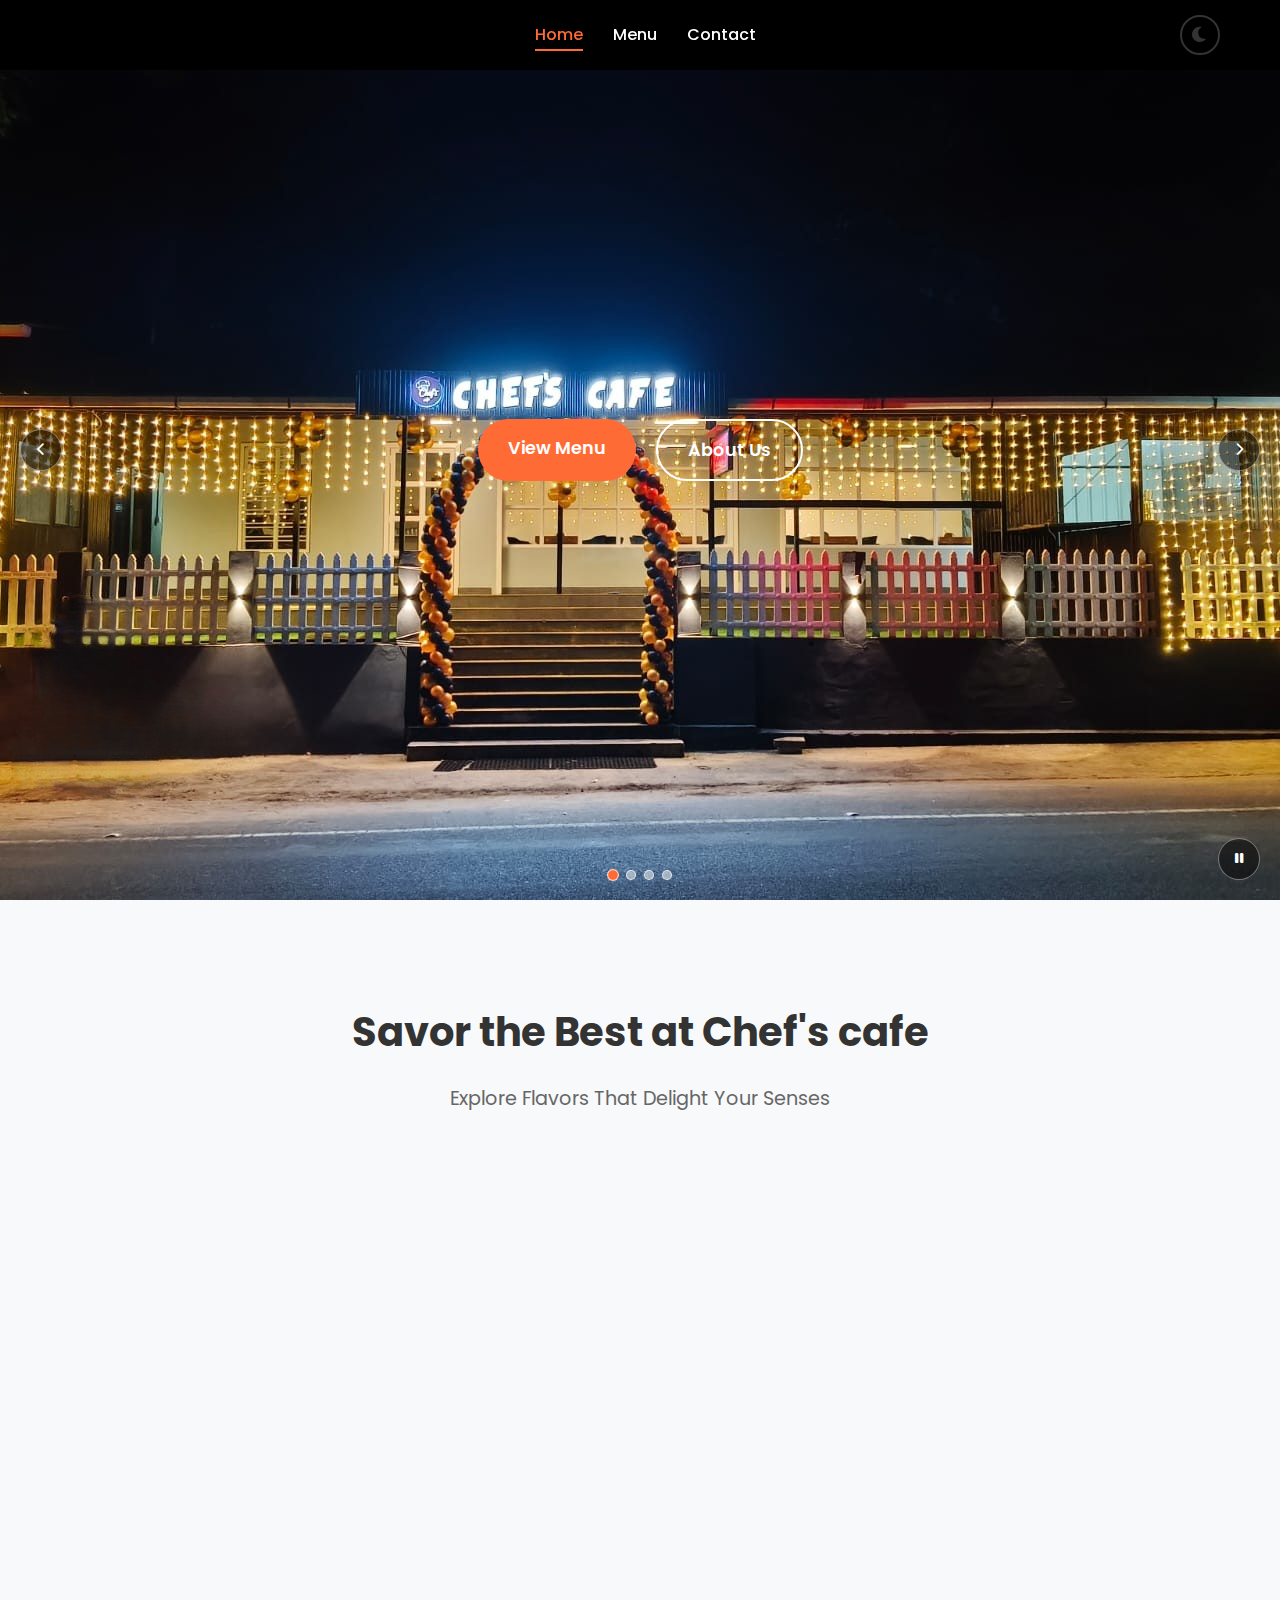
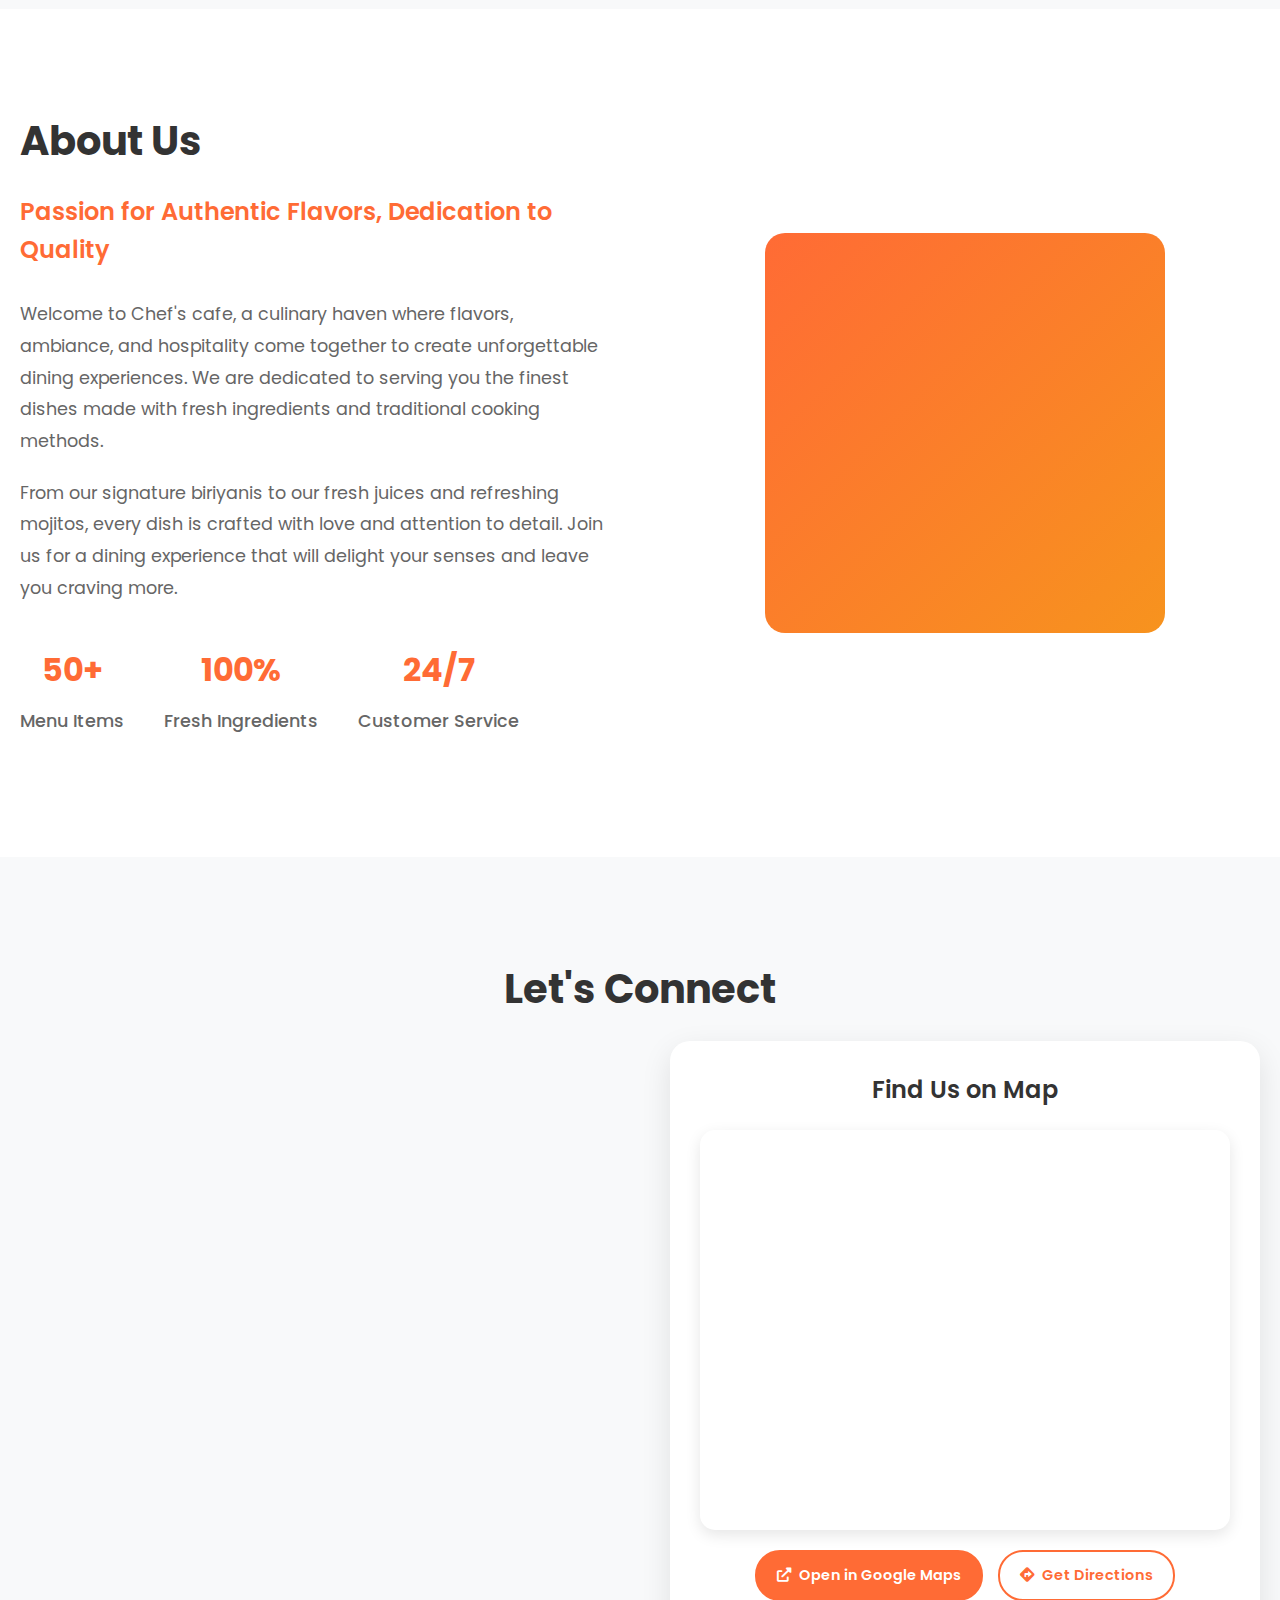
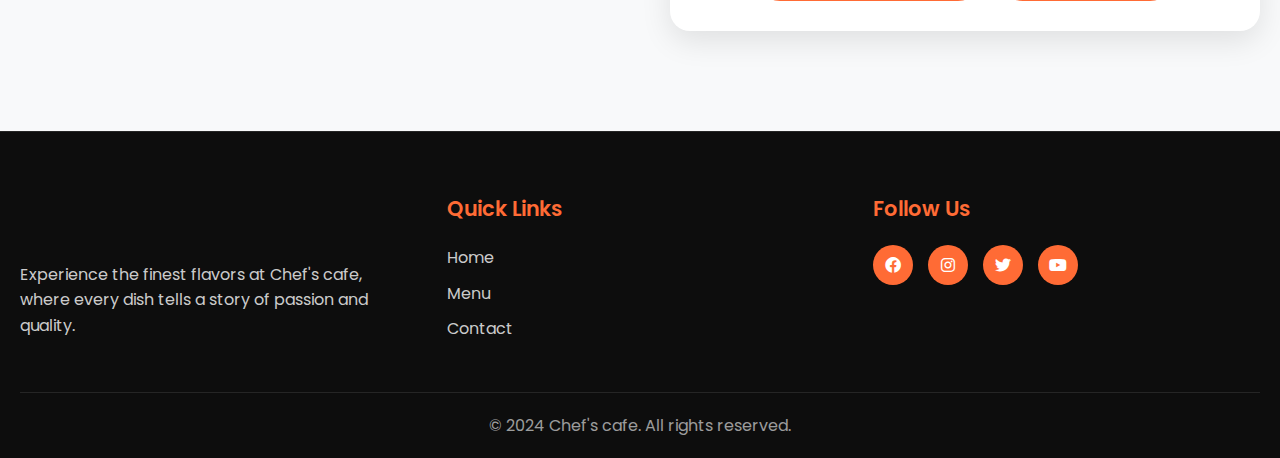
<file: index.html>
<!DOCTYPE html>
<html lang="en">
<head>
    <meta charset="UTF-8">
    <meta name="viewport" content="width=device-width, initial-scale=1.0">
    <title>Chef's cafe - Taste the Essence of Good Food</title>
    <link rel="stylesheet" href="css/style.css">
    <link href="https://fonts.googleapis.com/css2?family=Poppins:wght@300;400;500;600;700&display=swap" rel="stylesheet">
    <link rel="stylesheet" href="https://cdnjs.cloudflare.com/ajax/libs/font-awesome/6.0.0/css/all.min.css">
</head>
<body>
    <!-- Navigation -->
    <nav class="navbar">
        <div class="nav-container">
            <div class="nav-logo">
                <img src="images/logo.jpg" alt="Chef's cafe Logo">
            </div>
            <ul class="nav-menu">
                <li class="nav-item">
                    <a href="index.html" class="nav-link active">Home</a>
                </li>
                <li class="nav-item">
                    <a href="menu.html" class="nav-link">Menu</a>
                </li>
                <li class="nav-item">
                    <a href="#contact" class="nav-link">Contact</a>
                </li>
            </ul>
            <div class="nav-controls">
                <button class="theme-toggle" id="themeToggle" title="Toggle Dark Mode">
                    <i class="fas fa-moon"></i>
                </button>
            </div>
            <div class="hamburger">
                <span class="bar"></span>
                <span class="bar"></span>
                <span class="bar"></span>
            </div>
        </div>
    </nav>

    <!-- Hero Section -->
    <section class="hero">
        <div class="hero-content">
            
            <div class="hero-buttons">
                <a href="menu.html" class="btn btn-primary">View Menu</a>
                <a href="#about" class="btn btn-secondary">About Us</a>
            </div>
        </div>
        <div class="hero-image">
            <div class="hero-media" aria-hidden="true"></div>
            <div class="hero-overlay"></div>
            <div class="hero-controls" aria-label="Slideshow controls">
                <button class="hero-btn hero-prev" aria-label="Previous slide"><i class="fas fa-chevron-left"></i></button>
                <div class="hero-dots" role="tablist" aria-label="Slide pagination"></div>
                <button class="hero-btn hero-next" aria-label="Next slide"><i class="fas fa-chevron-right"></i></button>
                <button class="hero-btn hero-toggle" aria-label="Pause slideshow" title="Pause"><i class="fas fa-pause"></i></button>
            </div>
        </div>
    </section>

    <!-- Featured Categories -->
    <section class="featured-categories">
        <div class="container">
            <h2 class="section-title">Savor the Best at Chef's cafe</h2>
            <p class="section-subtitle">Explore Flavors That Delight Your Senses</p>
            
            <div class="categories-grid">
                <div class="category-card">
                    <div class="category-icon">
                        <i class="fas fa-utensils"></i>
                    </div>
                    <h3>Starters & Appetizers</h3>
                    <p>Delicious bites to start your culinary journey</p>
                    <a href="menu.html#starters" class="category-link">View More <i class="fas fa-arrow-right"></i></a>
                </div>
                
                <div class="category-card">
                    <div class="category-icon">
                        <i class="fas fa-drumstick-bite"></i>
                    </div>
                    <h3>Chicken Specialties</h3>
                    <p>Mouth-watering chicken dishes prepared to perfection</p>
                    <a href="menu.html#chicken" class="category-link">View More <i class="fas fa-arrow-right"></i></a>
                </div>
                
                <div class="category-card">
                    <div class="category-icon">
                        <i class="fas fa-seedling"></i>
                    </div>
                    <h3>Vegan Delights</h3>
                    <p>Fresh and flavorful plant-based options</p>
                    <a href="menu.html#vegan" class="category-link">View More <i class="fas fa-arrow-right"></i></a>
                </div>
            </div>
        </div>
    </section>


    <!-- About Section -->
    <section id="about" class="about">
        <div class="container">
            <div class="about-content">
                <div class="about-text">
                    <h2>About Us</h2>
                    <h3>Passion for Authentic Flavors, Dedication to Quality</h3>
                    <p>Welcome to Chef's cafe, a culinary haven where flavors, ambiance, and hospitality come together to create unforgettable dining experiences. We are dedicated to serving you the finest dishes made with fresh ingredients and traditional cooking methods.</p>
                    <p>From our signature biriyanis to our fresh juices and refreshing mojitos, every dish is crafted with love and attention to detail. Join us for a dining experience that will delight your senses and leave you craving more.</p>
                    <div class="about-stats">
                        <div class="stat">
                            <h4>50+</h4>
                            <p>Menu Items</p>
                        </div>
                        <div class="stat">
                            <h4>100%</h4>
                            <p>Fresh Ingredients</p>
                        </div>
                        <div class="stat">
                            <h4>24/7</h4>
                            <p>Customer Service</p>
                        </div>
                    </div>
                </div>
                <div class="about-image">
                    <div class="image-placeholder">
                        <img src="data:image/svg+xml,%3Csvg xmlns='http://www.w3.org/2000/svg' viewBox='0 0 400 400'%3E%3Cdefs%3E%3ClinearGradient id='g' x1='0' y1='0' x2='1' y2='1'%3E%3Cstop offset='0%25' stop-color='%23ff6b35'/%3E%3Cstop offset='100%25' stop-color='%23f7931e'/%3E%3C/linearGradient%3E%3C/defs%3E%3Crect width='400' height='400' rx='20' fill='url(%23g)'/%3E%3Ccircle cx='120' cy='140' r='60' fill='rgba(255,255,255,0.25)'/%3E%3Ccircle cx='270' cy='240' r='90' fill='rgba(255,255,255,0.2)'/%3E%3Cpath d='M200 105c20 0 36 16 36 36s-16 36-36 36-36-16-36-36 16-36 36-36zm-70 150c10-35 44-60 70-60s60 25 70 60' fill='none' stroke='rgba(255,255,255,0.7)' stroke-width='10' stroke-linecap='round'/%3E%3C/svg%3E" alt="About Chef's cafe placeholder image" />
                    </div>
                </div>
            </div>
        </div>
    </section>

    <!-- Contact Section -->
    <section id="contact" class="contact">
        <div class="container">
            <h2 class="section-title">Let's Connect</h2>
            <div class="contact-content">
                <div class="contact-info">
                    <div class="contact-item">
                        <i class="fas fa-phone"></i>
                        <h3>Call Us</h3>
                        <p><a href="tel:+917025352264" aria-label="Call +91 7025352264">+91-7025352264</a></p>
                        <p><a href="tel:+917907493058" aria-label="Call +91 7907493058">+91-7907493058</a></p>
                    </div>
                    <div class="contact-item">
                        <i class="fas fa-map-marker-alt"></i>
                        <h3>Visit Us</h3>
                        <p>
                            <a href="https://maps.app.goo.gl/kYYUkSKFbVq8iSe59" target="_blank" rel="noopener noreferrer" aria-label="Open address in Google Maps">
                                Peroor, Ettumanoor<br>Kerala - 686637
                            </a>
                        </p>
                    </div>
                    <div class="contact-item">
                        <i class="fas fa-envelope"></i>
                        <h3>Email Us</h3>
                        <p><a href="mailto:info@chefcafe.com" aria-label="Send email to info@chefcafe.com">info@chefcafe.com</a></p>
                    </div>
                </div>
                <div class="map-container">
                    <h3>Find Us on Map</h3>
                    <!-- Google Maps Embed (No API Key Required) -->
                    <iframe 
                        src="https://www.google.com/maps/embed?pb=!1m18!1m12!1m3!1d3930.0000000000005!2d76.56578!3d9.643292!2m3!1f0!2f0!3f0!3m2!1i1024!2i768!4f13.1!3m3!1m2!1s0x3b07d31c4ddf30d9%3A0x6bb705e97a29d434!2sPeroor%2C%20Ettumanoor%2C%20Kerala%20686637!5e0!3m2!1sen!2sin!4v1700000000000!5m2!1sen!2sin"
                        width="100%" 
                        height="400" 
                        style="border:0; border-radius: 15px;" 
                        allowfullscreen="" 
                        loading="lazy" 
                        referrerpolicy="no-referrer-when-downgrade"
                        class="map-iframe">
                    </iframe>
                    <div class="map-links">
                        <a href="https://maps.app.goo.gl/kYYUkSKFbVq8iSe59" target="_blank" class="map-link">
                            <i class="fas fa-external-link-alt"></i>
                            Open in Google Maps
                        </a>
                        <a href="https://maps.app.goo.gl/kYYUkSKFbVq8iSe59" target="_blank" class="directions-link">
                            <i class="fas fa-directions"></i>
                            Get Directions
                        </a>
                    </div>
                </div>
            </div>
        </div>
    </section>

    <!-- Footer -->
    <footer class="footer">
        <div class="container">
            <div class="footer-content">
                <div class="footer-section">
                    <div class="footer-logo">
                        <img src="images/logo.jpg" alt="Chef's cafe Logo">
                    </div>
                    <p>Experience the finest flavors at Chef's cafe, where every dish tells a story of passion and quality.</p>
                </div>
                <div class="footer-section">
                    <h3>Quick Links</h3>
                    <ul>
                        <li><a href="index.html">Home</a></li>
                        <li><a href="menu.html">Menu</a></li>
                        <li><a href="#contact">Contact</a></li>
                    </ul>
                </div>
                <div class="footer-section">
                    <h3>Follow Us</h3>
                    <div class="social-links">
                        <a href="#"><i class="fab fa-facebook"></i></a>
                        <a href="#"><i class="fab fa-instagram"></i></a>
                        <a href="#"><i class="fab fa-twitter"></i></a>
                        <a href="#"><i class="fab fa-youtube"></i></a>
                    </div>
                </div>
            </div>
            <div class="footer-bottom">
                <p>&copy; 2024 Chef's cafe. All rights reserved.</p>
            </div>
        </div>
    </footer>

    <script src="js/script.js"></script>
</body>
</html>
</file>
<file: css/style.css>
/* Reset and Base Styles */
* {
    margin: 0;
    padding: 0;
    box-sizing: border-box;
}

:root {
    /* Light mode colors */
    --bg-primary: #ffffff;
    --bg-secondary: #f8f9fa;
    --text-primary: #333333;
    --text-secondary: #666666;
    --text-muted: #999999;
    --accent-color: #ff6b35;
    --accent-hover: #e55a2b;
    --border-color: #e0e0e0;
    --shadow: rgba(0, 0, 0, 0.1);
    --shadow-hover: rgba(0, 0, 0, 0.15);
    --navbar-bg: rgba(0, 0, 0, 0.95);
    --card-bg: #ffffff;
}

[data-theme="dark"] {
    /* Dark mode colors */
    --bg-primary: #1a1a1a;
    --bg-secondary: #2d2d2d;
    --text-primary: #ffffff;
    --text-secondary: #cccccc;
    --text-muted: #888888;
    --accent-color: #ff6b35;
    --accent-hover: #e55a2b;
    --border-color: #404040;
    --shadow: rgba(0, 0, 0, 0.3);
    --shadow-hover: rgba(0, 0, 0, 0.4);
    --navbar-bg: rgba(26, 26, 26, 0.95);
    --card-bg: #2d2d2d;
}

body {
    font-family: 'Poppins', sans-serif;
    line-height: 1.6;
    color: var(--text-primary);
    background-color: var(--bg-primary);
    overflow-x: hidden;
    transition: background-color 0.3s ease, color 0.3s ease;
}

html {
    overflow-x: hidden;
}

img,
iframe {
    max-width: 100%;
    height: auto;
    display: block;
}

.container {
    max-width: 1200px;
    margin: 0 auto;
    padding: 0 20px;
}

/* Navigation */
.navbar {
    position: fixed;
    top: 0;
    width: 100%;
    background: var(--navbar-bg);
    backdrop-filter: blur(10px);
    z-index: 1000;
    transition: all 0.3s ease;
}

.nav-container {
    max-width: 1200px;
    margin: 0 auto;
    padding: 0 20px;
    display: flex;
    justify-content: space-between;
    align-items: center;
    height: 70px;
}

.nav-controls {
    display: flex;
    align-items: center;
    gap: 15px;
}

.theme-toggle {
    background: transparent;
    border: 2px solid var(--text-primary);
    color: var(--text-primary);
    width: 40px;
    height: 40px;
    border-radius: 50%;
    cursor: pointer;
    display: flex;
    align-items: center;
    justify-content: center;
    transition: all 0.3s ease;
    font-size: 1.1rem;
}

.theme-toggle:hover {
    background: var(--accent-color);
    border-color: var(--accent-color);
    color: white;
    transform: scale(1.1);
}

.nav-logo img {
    height: 50px;
    width: auto;
}

.nav-menu {
    display: flex;
    list-style: none;
    gap: 30px;
}

.nav-link {
    color: #fff;
    text-decoration: none;
    font-weight: 500;
    transition: color 0.3s ease;
    position: relative;
}

.nav-link:hover,
.nav-link.active {
    color: #ff6b35;
}

.nav-link::after {
    content: '';
    position: absolute;
    bottom: -5px;
    left: 0;
    width: 0;
    height: 2px;
    background: #ff6b35;
    transition: width 0.3s ease;
}

.nav-link:hover::after,
.nav-link.active::after {
    width: 100%;
}

.hamburger {
    display: none;
    flex-direction: column;
    cursor: pointer;
}

.bar {
    width: 25px;
    height: 3px;
    background: #fff;
    margin: 3px 0;
    transition: 0.3s;
}

/* Hero Section */
.hero {
    height: 100vh;
    display: flex;
    align-items: center;
    justify-content: center;
    text-align: center;
    color: white;
    position: relative;
    overflow: hidden;
    background: #111;
}

.hero-content {
    max-width: 800px;
    z-index: 2;
}

.hero-media {
    position: absolute;
    inset: 0;
    z-index: 0;
}

.hero-media img,
.hero-media video {
    position: absolute;
    inset: 0;
    width: 100%;
    height: 100%;
    object-fit: cover;
    opacity: 0;
    transition: opacity 0.8s ease;
}

.hero-media .active {
    opacity: 1;
}

.hero-controls {
    position: absolute;
    inset: 0;
    display: grid;
    grid-template-columns: auto 1fr auto;
    align-items: end;
    padding: 20px;
    gap: 10px;
    z-index: 3;
    pointer-events: none;
}

.hero-btn {
    background: rgba(0,0,0,0.5);
    color: #fff;
    border: 1px solid rgba(255,255,255,0.4);
    width: 42px;
    height: 42px;
    border-radius: 50%;
    display: inline-flex;
    align-items: center;
    justify-content: center;
    cursor: pointer;
    transition: background 0.2s ease, transform 0.2s ease;
    pointer-events: auto;
}

.hero-btn:hover { background: rgba(0,0,0,0.65); transform: translateY(-1px); }

.hero-prev { justify-self: start; align-self: center; }
.hero-next { justify-self: end; align-self: center; }

.hero-toggle {
    position: absolute;
    right: 20px;
    bottom: 20px;
}

.hero-dots {
    display: flex;
    gap: 8px;
    justify-content: center;
    align-items: center;
}

.hero-dot {
    width: 10px;
    height: 10px;
    border-radius: 50%;
    background: rgba(255,255,255,0.5);
    border: 1px solid rgba(255,255,255,0.7);
    cursor: pointer;
    transition: transform 0.2s ease, background 0.2s ease;
}

.hero-dot.active { background: #ff6b35; transform: scale(1.2); }

.hero-title {
    font-size: 4rem;
    font-weight: 700;
    margin-bottom: 20px;
    animation: fadeInUp 1s ease;
}

.hero-subtitle {
    font-size: 1.5rem;
    margin-bottom: 40px;
    animation: fadeInUp 1s ease 0.2s both;
}

.hero-buttons {
    display: flex;
    gap: 20px;
    justify-content: center;
    animation: fadeInUp 1s ease 0.4s both;
}

.btn {
    padding: 15px 30px;
    border: none;
    border-radius: 50px;
    font-size: 1.1rem;
    font-weight: 600;
    text-decoration: none;
    transition: all 0.3s ease;
    cursor: pointer;
    display: inline-block;
}

.btn-primary {
    background: #ff6b35;
    color: white;
}

.btn-primary:hover {
    background: #e55a2b;
    transform: translateY(-2px);
    box-shadow: 0 10px 20px rgba(255, 107, 53, 0.3);
}

.btn-secondary {
    background: transparent;
    color: white;
    border: 2px solid white;
}

.btn-secondary:hover {
    background: white;
    color: #333;
    transform: translateY(-2px);
}

/* Featured Categories */
.featured-categories {
    padding: 100px 0;
    background: var(--bg-secondary);
}

.section-title {
    text-align: center;
    font-size: 2.5rem;
    font-weight: 700;
    margin-bottom: 20px;
    color: var(--text-primary);
}

.section-subtitle {
    text-align: center;
    font-size: 1.2rem;
    color: var(--text-secondary);
    margin-bottom: 60px;
}

.categories-grid {
    display: grid;
    grid-template-columns: repeat(auto-fit, minmax(300px, 1fr));
    gap: 40px;
    margin-top: 60px;
}

.category-card {
    background: var(--card-bg);
    padding: 40px 30px;
    border-radius: 20px;
    text-align: center;
    box-shadow: 0 10px 30px var(--shadow);
    transition: transform 0.3s ease, box-shadow 0.3s ease;
    border: 1px solid var(--border-color);
}

.category-card:hover {
    transform: translateY(-10px);
    box-shadow: 0 20px 40px var(--shadow-hover);
}

.category-icon {
    font-size: 3rem;
    color: var(--accent-color);
    margin-bottom: 20px;
}

.category-card h3 {
    font-size: 1.5rem;
    font-weight: 600;
    margin-bottom: 15px;
    color: var(--text-primary);
}

.category-card p {
    color: var(--text-secondary);
    margin-bottom: 25px;
}

.category-link {
    color: var(--accent-color);
    text-decoration: none;
    font-weight: 600;
    display: inline-flex;
    align-items: center;
    gap: 10px;
    transition: color 0.3s ease;
}

.category-link:hover {
    color: var(--accent-hover);
}

/* About Section */
.about {
    padding: 100px 0;
    background: var(--bg-primary);
}

.about-content {
    display: grid;
    grid-template-columns: 1fr 1fr;
    gap: 60px;
    align-items: center;
}

.about-text h2 {
    font-size: 2.5rem;
    font-weight: 700;
    margin-bottom: 20px;
    color: var(--text-primary);
}

.about-text h3 {
    font-size: 1.5rem;
    font-weight: 600;
    margin-bottom: 30px;
    color: var(--accent-color);
}

.about-text p {
    font-size: 1.1rem;
    color: var(--text-secondary);
    margin-bottom: 20px;
    line-height: 1.8;
}

.about-stats {
    display: flex;
    gap: 40px;
    margin-top: 40px;
}

.stat {
    text-align: center;
}

.stat h4 {
    font-size: 2rem;
    font-weight: 700;
    color: var(--accent-color);
    margin-bottom: 10px;
}

.stat p {
    color: var(--text-secondary);
    font-weight: 500;
}

.about-image {
    display: flex;
    justify-content: center;
    align-items: center;
}

.image-placeholder {
    width: 400px;
    height: 400px;
    background: linear-gradient(135deg, #ff6b35, #f7931e);
    border-radius: 20px;
    display: flex;
    align-items: center;
    justify-content: center;
    font-size: 6rem;
    color: white;
}

/* Contact Section */
.contact {
    padding: 100px 0;
    background: var(--bg-secondary);
}

.contact-content {
    display: grid;
    grid-template-columns: 1fr 1fr;
    gap: 60px;
    align-items: start;
}

.map-container {
    background: var(--card-bg);
    padding: 30px;
    border-radius: 20px;
    box-shadow: 0 10px 30px var(--shadow);
}

.map-container h3 {
    font-size: 1.5rem;
    font-weight: 600;
    margin-bottom: 20px;
    color: var(--text-primary);
    text-align: center;
}

.map {
    width: 100%;
    height: 400px;
    border-radius: 15px;
    border: 2px solid var(--border-color);
}

.map-iframe {
    width: 100%;
    height: 400px;
    border-radius: 15px;
    border: 2px solid var(--border-color);
    box-shadow: 0 5px 15px var(--shadow);
}

.map-links {
    display: flex;
    gap: 15px;
    margin-top: 20px;
    justify-content: center;
    flex-wrap: wrap;
}

.map-link,
.directions-link {
    display: inline-flex;
    align-items: center;
    gap: 8px;
    padding: 12px 20px;
    background: var(--accent-color);
    color: white;
    text-decoration: none;
    border-radius: 25px;
    font-weight: 600;
    font-size: 0.9rem;
    transition: all 0.3s ease;
    border: 2px solid var(--accent-color);
}

.map-link:hover,
.directions-link:hover {
    background: transparent;
    color: var(--accent-color);
    transform: translateY(-2px);
    box-shadow: 0 5px 15px var(--shadow);
}

.directions-link {
    background: transparent;
    color: var(--accent-color);
    border-color: var(--accent-color);
}

.directions-link:hover {
    background: var(--accent-color);
    color: white;
}

.contact-info {
    display: grid;
    grid-template-columns: repeat(auto-fit, minmax(250px, 1fr));
    gap: 40px;
}

.contact-item {
    text-align: center;
    padding: 40px 20px;
    background: var(--card-bg);
    border-radius: 20px;
    box-shadow: 0 10px 30px var(--shadow);
    transition: transform 0.3s ease;
}

.contact-item:hover {
    transform: translateY(-5px);
}

.contact-item i {
    font-size: 3rem;
    color: var(--accent-color);
    margin-bottom: 20px;
}

.contact-item h3 {
    font-size: 1.5rem;
    font-weight: 600;
    margin-bottom: 15px;
    color: var(--text-primary);
}

.contact-item p {
    color: var(--text-secondary);
    font-size: 1.1rem;
}

/* Menu Styles */
.menu-header {
    padding: 120px 0 80px;
    background: linear-gradient(135deg, var(--accent-color), #f7931e);
    color: white;
    text-align: center;
}

.menu-header h1 {
    font-size: 3rem;
    font-weight: 700;
    margin-bottom: 20px;
}

.menu-header p {
    font-size: 1.2rem;
    opacity: 0.9;
}

.menu-categories {
    padding: 40px 0;
    background: var(--bg-primary);
    border-bottom: 1px solid var(--border-color);
}

.category-select-wrapper {
    display: none;
    margin-bottom: 12px;
}

.category-select {
    width: 100%;
    max-width: 480px;
    padding: 12px 14px;
    border-radius: 12px;
    border: 2px solid var(--border-color);
    background: var(--card-bg);
    color: var(--text-primary);
    font-weight: 600;
    appearance: none;
    background-image: linear-gradient(45deg, transparent 50%, var(--accent-color) 50%),
                      linear-gradient(135deg, var(--accent-color) 50%, transparent 50%),
                      linear-gradient(to right, var(--border-color), var(--border-color));
    background-position: calc(100% - 20px) calc(1em + 2px), calc(100% - 15px) calc(1em + 2px), calc(100% - 2.5rem) 0.6em;
    background-size: 5px 5px, 5px 5px, 1px 1.6em;
    background-repeat: no-repeat;
}

.category-nav {
    display: flex;
    gap: 10px;
    justify-content: flex-start;
    overflow-x: auto;
    padding-bottom: 8px;
    scrollbar-width: thin;
}

.category-btn {
    padding: 10px 18px;
    border: 2px solid var(--accent-color);
    background: transparent;
    color: var(--accent-color);
    border-radius: 25px;
    cursor: pointer;
    font-weight: 500;
    transition: all 0.3s ease;
    white-space: nowrap;
}

.category-btn:hover,
.category-btn.active {
    background: var(--accent-color);
    color: white;
}

.menu-items {
    padding: 60px 0;
    background: var(--bg-secondary);
}

.menu-section {
    margin-bottom: 60px;
}

.menu-section-title {
    font-size: 2rem;
    font-weight: 700;
    margin-bottom: 40px;
    color: var(--text-primary);
    text-align: center;
    position: relative;
}

.menu-section-title::after {
    content: '';
    position: absolute;
    bottom: -10px;
    left: 50%;
    transform: translateX(-50%);
    width: 60px;
    height: 3px;
    background: var(--accent-color);
}

.menu-grid {
    display: grid;
    grid-template-columns: repeat(auto-fit, minmax(260px, 1fr));
    gap: 20px;
}

.menu-item {
    background: var(--card-bg);
    border-radius: 16px;
    overflow: hidden;
    box-shadow: 0 5px 15px var(--shadow);
    border: 1px solid var(--border-color);
    display: grid;
    grid-template-columns: 110px 1fr auto;
    gap: 16px;
    align-items: center;
    padding: 14px;
    transition: transform 0.3s ease, box-shadow 0.3s ease;
}

.menu-item:hover {
    transform: translateY(-4px);
    box-shadow: 0 10px 25px var(--shadow-hover);
}

.menu-thumb {
    width: 100px;
    height: 100px;
    border-radius: 12px;
    object-fit: cover;
    background: var(--bg-secondary);
    border: 1px solid var(--border-color);
}

.menu-item-content h3 {
    font-size: 1.3rem;
    font-weight: 600;
    margin-bottom: 8px;
    color: var(--text-primary);
}

.menu-item-content p {
    color: var(--text-secondary);
    font-size: 0.95rem;
}

.menu-price {
    font-size: 1.4rem;
    font-weight: 700;
    color: var(--accent-color);
}

/* Mobile specific improvements for menu */
@media (max-width: 575px) {
    .category-nav {
        display: none;
    }
    .category-select-wrapper { display: block; }
    .menu-grid {
        grid-template-columns: 1fr;
    }
    .menu-item {
        grid-template-columns: 90px 1fr auto;
        padding: 12px;
    }
    .menu-thumb {
        width: 80px;
        height: 80px;
        border-radius: 10px;
    }
    .category-btn {
        padding: 8px 14px;
        font-size: 0.95rem;
    }
}

/* Reviews Styles */
.reviews-header {
    padding: 120px 0 80px;
    background: linear-gradient(135deg, #ff6b35, #f7931e);
    color: white;
    text-align: center;
}

/* Reviews-live removed per request */

.reviews-header h1 {
    font-size: 3rem;
    font-weight: 700;
    margin-bottom: 20px;
}

.reviews-header p {
    font-size: 1.2rem;
    opacity: 0.9;
}

.reviews-stats {
    padding: 60px 0;
    background: white;
}

.stats-grid {
    display: grid;
    grid-template-columns: repeat(auto-fit, minmax(200px, 1fr));
    gap: 40px;
    text-align: center;
}

.stat-item {
    padding: 30px 20px;
}

.stat-number {
    font-size: 3rem;
    font-weight: 700;
    color: #ff6b35;
    margin-bottom: 10px;
}

.stat-label {
    font-size: 1.1rem;
    color: #666;
    font-weight: 500;
}

.stars {
    display: flex;
    justify-content: center;
    gap: 5px;
    margin-top: 10px;
}

.stars i {
    color: #ffc107;
    font-size: 1.2rem;
}

.reviews-section {
    padding: 60px 0;
    background: #f8f9fa;
}

.reviews-grid {
    display: grid;
    grid-template-columns: repeat(auto-fit, minmax(350px, 1fr));
    gap: 30px;
}

.review-card {
    background: white;
    padding: 30px;
    border-radius: 20px;
    box-shadow: 0 10px 30px rgba(0, 0, 0, 0.1);
    transition: transform 0.3s ease;
}

.review-card:hover {
    transform: translateY(-5px);
}

.review-header {
    display: flex;
    justify-content: space-between;
    align-items: center;
    margin-bottom: 20px;
}

.reviewer-info {
    display: flex;
    align-items: center;
    gap: 15px;
}

.reviewer-avatar {
    width: 50px;
    height: 50px;
    background: #ff6b35;
    border-radius: 50%;
    display: flex;
    align-items: center;
    justify-content: center;
    color: white;
    font-size: 1.2rem;
}

.reviewer-details h4 {
    font-size: 1.1rem;
    font-weight: 600;
    color: #333;
    margin-bottom: 5px;
}

.reviewer-details p {
    color: #666;
    font-size: 0.9rem;
}

.review-content {
    margin-bottom: 20px;
}

.review-content p {
    color: #666;
    line-height: 1.6;
    font-style: italic;
}

.review-date {
    color: #999;
    font-size: 0.9rem;
}

.add-review {
    padding: 80px 0;
    background: white;
}

.add-review h2 {
    text-align: center;
    font-size: 2.5rem;
    font-weight: 700;
    margin-bottom: 20px;
    color: #333;
}

.add-review p {
    text-align: center;
    color: #666;
    margin-bottom: 40px;
    font-size: 1.1rem;
}

.review-form {
    max-width: 600px;
    margin: 0 auto;
    background: #f8f9fa;
    padding: 40px;
    border-radius: 20px;
}

.form-group {
    margin-bottom: 25px;
}

.form-group label {
    display: block;
    margin-bottom: 8px;
    font-weight: 600;
    color: #333;
}

.form-group input,
.form-group textarea {
    width: 100%;
    padding: 12px 15px;
    border: 2px solid #ddd;
    border-radius: 10px;
    font-size: 1rem;
    transition: border-color 0.3s ease;
}

.form-group input:focus,
.form-group textarea:focus {
    outline: none;
    border-color: #ff6b35;
}

.rating-input {
    display: flex;
    gap: 5px;
    justify-content: center;
}

.rating-input input[type="radio"] {
    display: none;
}

.rating-input label {
    cursor: pointer;
    font-size: 1.5rem;
    color: #ddd;
    transition: color 0.3s ease;
}

.rating-input input[type="radio"]:checked ~ label,
.rating-input label:hover {
    color: #ffc107;
}

/* Footer */
.footer {
    background: var(--navbar-bg);
    color: white;
    padding: 60px 0 20px;
    border-top: 1px solid rgba(255, 255, 255, 0.1);
}

.footer-content {
    display: grid;
    grid-template-columns: repeat(auto-fit, minmax(250px, 1fr));
    gap: 40px;
    margin-bottom: 40px;
}

.footer-logo img {
    height: 50px;
    width: auto;
    margin-bottom: 20px;
}

.footer-section p {
    color: rgba(255, 255, 255, 0.8);
    line-height: 1.6;
}

.footer-section h3 {
    font-size: 1.3rem;
    font-weight: 600;
    margin-bottom: 20px;
    color: var(--accent-color);
}

.footer-section ul {
    list-style: none;
}

.footer-section ul li {
    margin-bottom: 10px;
}

.footer-section ul li a {
    color: rgba(255, 255, 255, 0.8);
    text-decoration: none;
    transition: color 0.3s ease;
}

.footer-section ul li a:hover {
    color: var(--accent-color);
}

.social-links {
    display: flex;
    gap: 15px;
}

.social-links a {
    width: 40px;
    height: 40px;
    background: var(--accent-color);
    color: white;
    border-radius: 50%;
    display: flex;
    align-items: center;
    justify-content: center;
    text-decoration: none;
    transition: transform 0.3s ease;
}

.social-links a:hover {
    transform: translateY(-3px);
}

.footer-bottom {
    text-align: center;
    padding-top: 20px;
    border-top: 1px solid rgba(255, 255, 255, 0.1);
    color: rgba(255, 255, 255, 0.6);
}

/* Animations */
@keyframes fadeInUp {
    from {
        opacity: 0;
        transform: translateY(30px);
    }
    to {
        opacity: 1;
        transform: translateY(0);
    }
}

/* Enhanced Responsive Design */

/* Large Laptops and Desktops (1200px and up) */
@media (min-width: 1200px) {
    .container {
        max-width: 1400px;
    }
    
    .hero-title {
        font-size: 4.5rem;
    }
    
    .categories-grid {
        grid-template-columns: repeat(3, 1fr);
    }
    
    .menu-grid {
        grid-template-columns: repeat(2, 1fr);
    }
}

/* Laptops and Small Desktops (992px to 1199px) */
@media (min-width: 992px) and (max-width: 1199px) {
    .container {
        max-width: 960px;
    }
    
    .hero-title {
        font-size: 3.5rem;
    }
    
    .categories-grid {
        grid-template-columns: repeat(3, 1fr);
    }
}

/* Tablets (768px to 991px) */
@media (min-width: 768px) and (max-width: 991px) {
    .container {
        max-width: 720px;
    }
    
    .hero-title {
        font-size: 3rem;
    }
    
    .hero-subtitle {
        font-size: 1.3rem;
    }
    
    .categories-grid {
        grid-template-columns: repeat(2, 1fr);
    }
    
    .about-content {
        grid-template-columns: 1fr;
        text-align: center;
    }
    
    .contact-content {
        grid-template-columns: 1fr;
        gap: 40px;
    }
    
    .menu-grid {
        grid-template-columns: 1fr;
    }
    
    .category-nav {
        flex-wrap: wrap;
        justify-content: center;
    }
}

/* Mobile Landscape and Small Tablets (576px to 767px) */
@media (min-width: 576px) and (max-width: 767px) {
    .container {
        max-width: 540px;
        padding: 0 15px;
    }
    
    .hero-title {
        font-size: 2.5rem;
    }
    
    .hero-subtitle {
        font-size: 1.2rem;
    }
    
    .categories-grid {
        grid-template-columns: 1fr;
    }
    
    .about-content {
        grid-template-columns: 1fr;
        text-align: center;
    }
    
    .contact-content {
        grid-template-columns: 1fr;
        gap: 30px;
    }
    
    .map {
        height: 300px;
    }
    
    .menu-grid {
        grid-template-columns: 1fr;
    }
    
    .category-nav {
        flex-direction: column;
        align-items: center;
    }
}

/* Mobile Devices (up to 575px) */
@media (max-width: 575px) {
    .container {
        padding: 0 15px;
    }
    
    .hamburger {
        display: flex;
    }

    .nav-menu {
        position: fixed;
        top: 70px;
        left: 0;
        transform: translateX(-100%);
        flex-direction: column;
        background-color: var(--navbar-bg);
        width: 100%;
        text-align: center;
        transition: transform 0.3s ease;
        padding: 20px 0;
        backdrop-filter: blur(10px);
    }

    .nav-menu.active {
        transform: translateX(0);
    }
    
    .nav-controls {
        order: -1;
    }

    .hero-title {
        font-size: 2rem;
    }

    .hero-subtitle {
        font-size: 1.1rem;
    }

    .hero-buttons {
        flex-direction: column;
        align-items: center;
        gap: 15px;
    }
    
    .btn {
        width: 200px;
        text-align: center;
    }

    .about-content {
        grid-template-columns: 1fr;
        text-align: center;
    }

    .about-stats {
        justify-content: center;
        flex-direction: column;
        gap: 20px;
    }
    
    .contact-content {
        grid-template-columns: 1fr;
        gap: 30px;
    }
    
    .map,
    .map-iframe {
        height: 250px;
    }
    
    .map-links {
        flex-direction: column;
        align-items: center;
    }
    
    .map-link,
    .directions-link {
        width: 200px;
        justify-content: center;
    }

    .menu-grid {
        grid-template-columns: 1fr;
    }

    .menu-item {
        flex-direction: column;
        text-align: center;
        gap: 15px;
    }

    .category-nav {
        flex-direction: column;
        align-items: center;
    }
    
    .category-btn {
        width: 200px;
        text-align: center;
    }
    
    .section-title {
        font-size: 2rem;
    }
    
    .menu-header h1 {
        font-size: 2rem;
    }
    
    .footer-content {
        grid-template-columns: 1fr;
        text-align: center;
    }
    
    .social-links {
        justify-content: center;
    }
}

@media (max-width: 480px) {
    .container {
        padding: 0 15px;
    }

    .hero-title {
        font-size: 2rem;
    }

    .section-title {
        font-size: 2rem;
    }

    .menu-header h1 {
        font-size: 2rem;
    }

    .reviews-header h1 {
        font-size: 2rem;
    }
}
</file>
